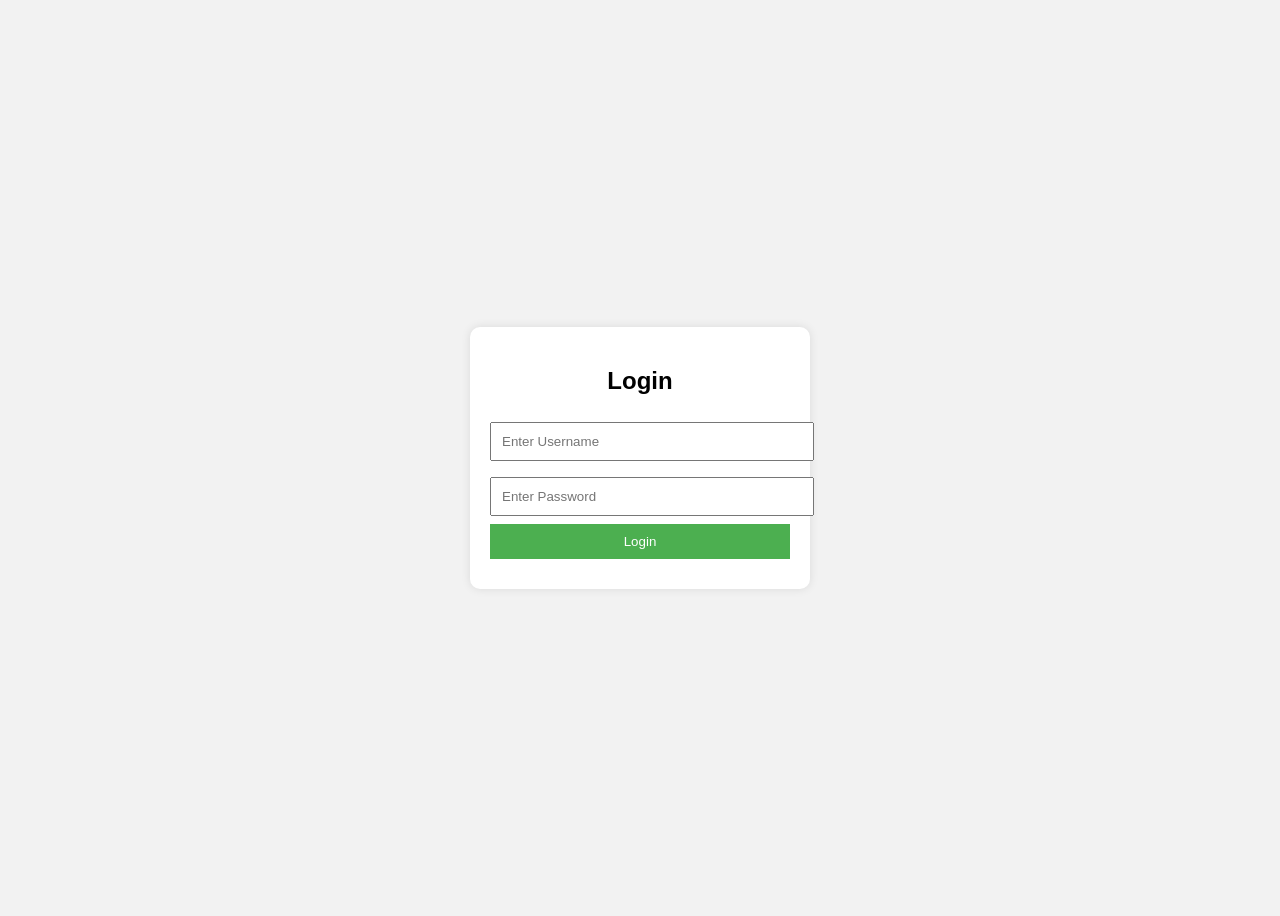
<file: index.html>
<!DOCTYPE html>
<html lang="en">
<head>
    <meta charset="UTF-8">
    <title> login page </title>
    <link rel="stylesheet" href="style.css">
</head>
<body>

<div class="login-box">
    <h2> Login </h2>

    <input type="text" id="username" placeholder="Enter Username">
    <input type="password" id="password" placeholder="Enter Password">

    <button id="loginBtn"> Login </button>

    <div id="message" class="message"></div>
</div>

<script src="script.js"></script>
</body>
</html>
</file>
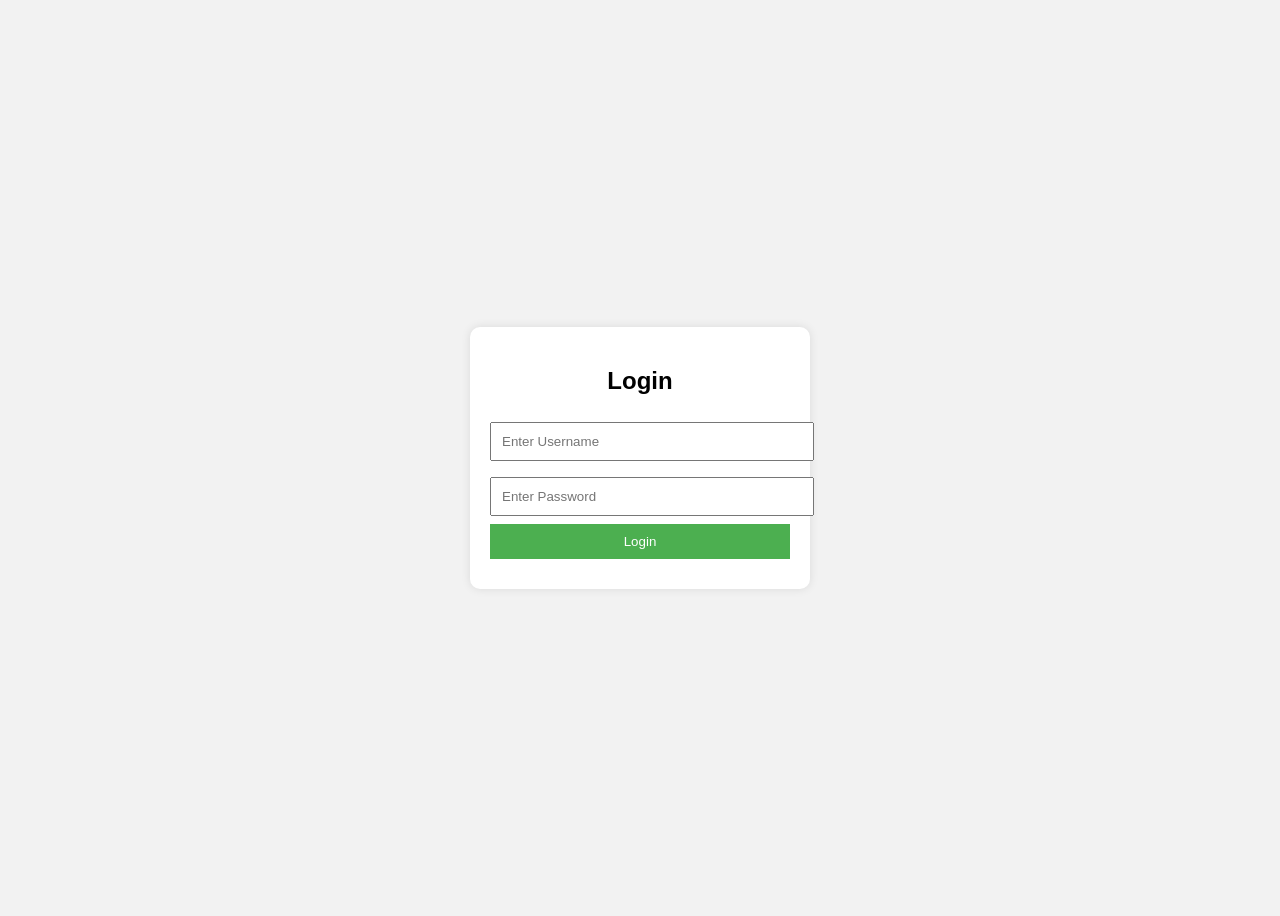
<file: dashboard.html>
<!DOCTYPE html>
<html>
<head>
    <title>jagadeesh</title>
    <link rel="stylesheet" href="style.css">
</head>
<body onload="checkAuth()">

<div class="login-box">
    <h2>Dashboard</h2>
    <p id="welcome"></p>
    <button onclick="logout()">Logout</button>
</div>

<script src="auth.js"></script>
<script src="dashboard.js"></script>
</body>
</html>
</file>
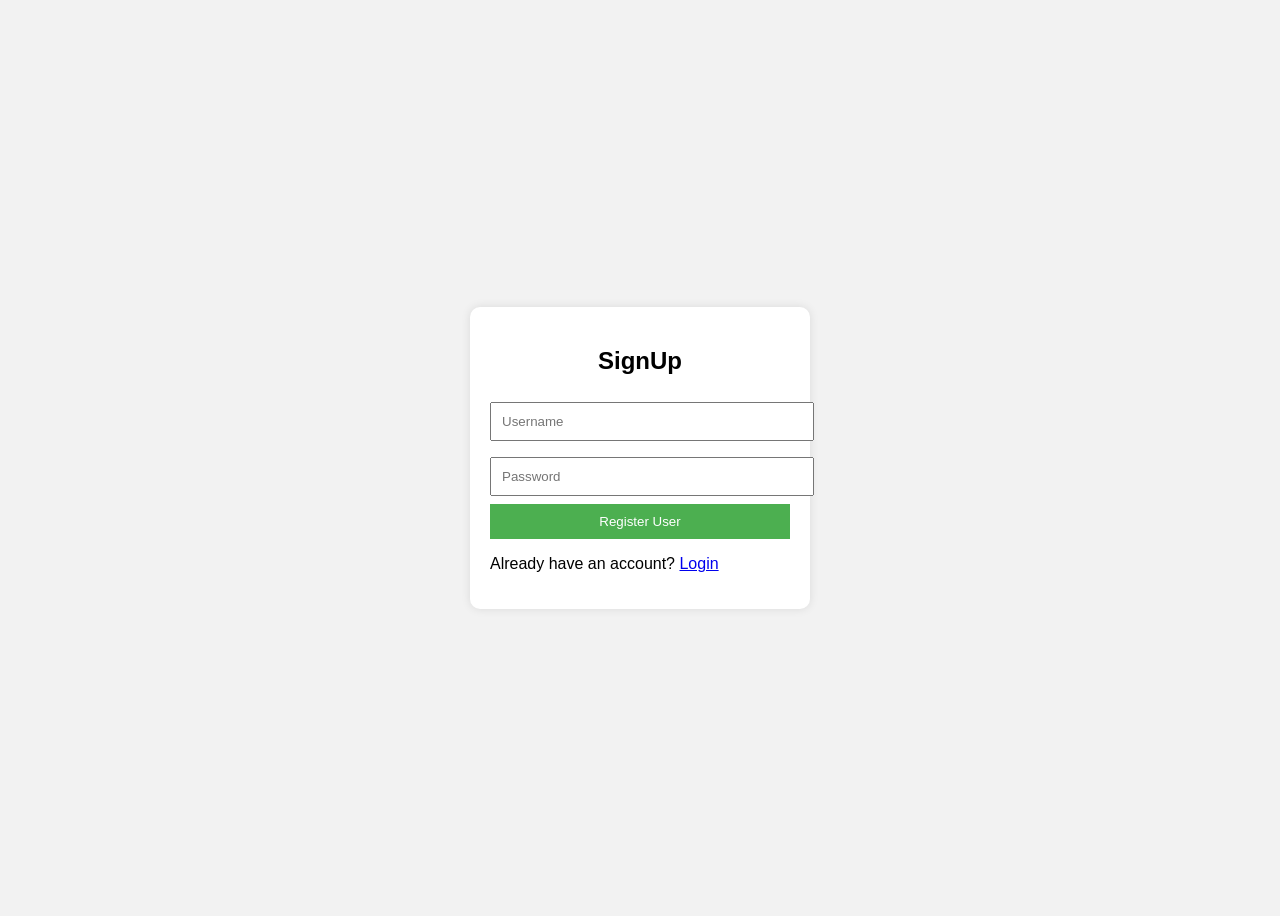
<file: signup.html>
<!DOCTYPE html>
<html>
<head>
    <title>SignUp</title>
    <link rel="stylesheet" href="style.css">
</head>
<body>

<div class="login-box">
    <h2>SignUp</h2>

    <input type="text" id="newUsername" placeholder="Username">
    <input type="password" id="newPassword" placeholder="Password">

    <button onclick="signup()">Register User</button>
    <p>Already have an account? <a href="index.html">Login</a></p>

    <div id="message"></div>
</div>

<script src="auth.js"></script>
<script>
function signup() {
    const username = document.getElementById("newUsername").value;
    const password = document.getElementById("newPassword").value;
    const msg = document.getElementById("message");

    const result = registerUser(username, password);

    if (result.success) {
        msg.style.color = "green";
        msg.innerText = "Registered successfully!";
        setTimeout(() => window.location.href = "index.html", 1000);
    } else {
        msg.style.color = "red";
        msg.innerText = result.message;
    }
}
</script>

</body>
</html>
</file>
<file: style.css>
body {
    font-family: Arial, sans-serif;
    background: #f2f2f2;
    display: flex;
    justify-content: center;
    align-items: center;
    height: 100vh;
}

.login-box {
    background: white;
    padding: 20px;
    border-radius: 10px;
    width: 300px;
    box-shadow: 0 0 10px rgba(0,0,0,0.1);
}

h2 {
    text-align: center;
}

input {
    width: 100%;
    padding: 10px;
    margin: 8px 0;
}

button {
    width: 100%;
    padding: 10px;
    background: #4CAF50;
    color: white;
    border: none;
    cursor: pointer;
}

button:hover {
    background: #45a049;
}

.message {
    text-align: center;
    margin-top: 10px;
}
</file>
